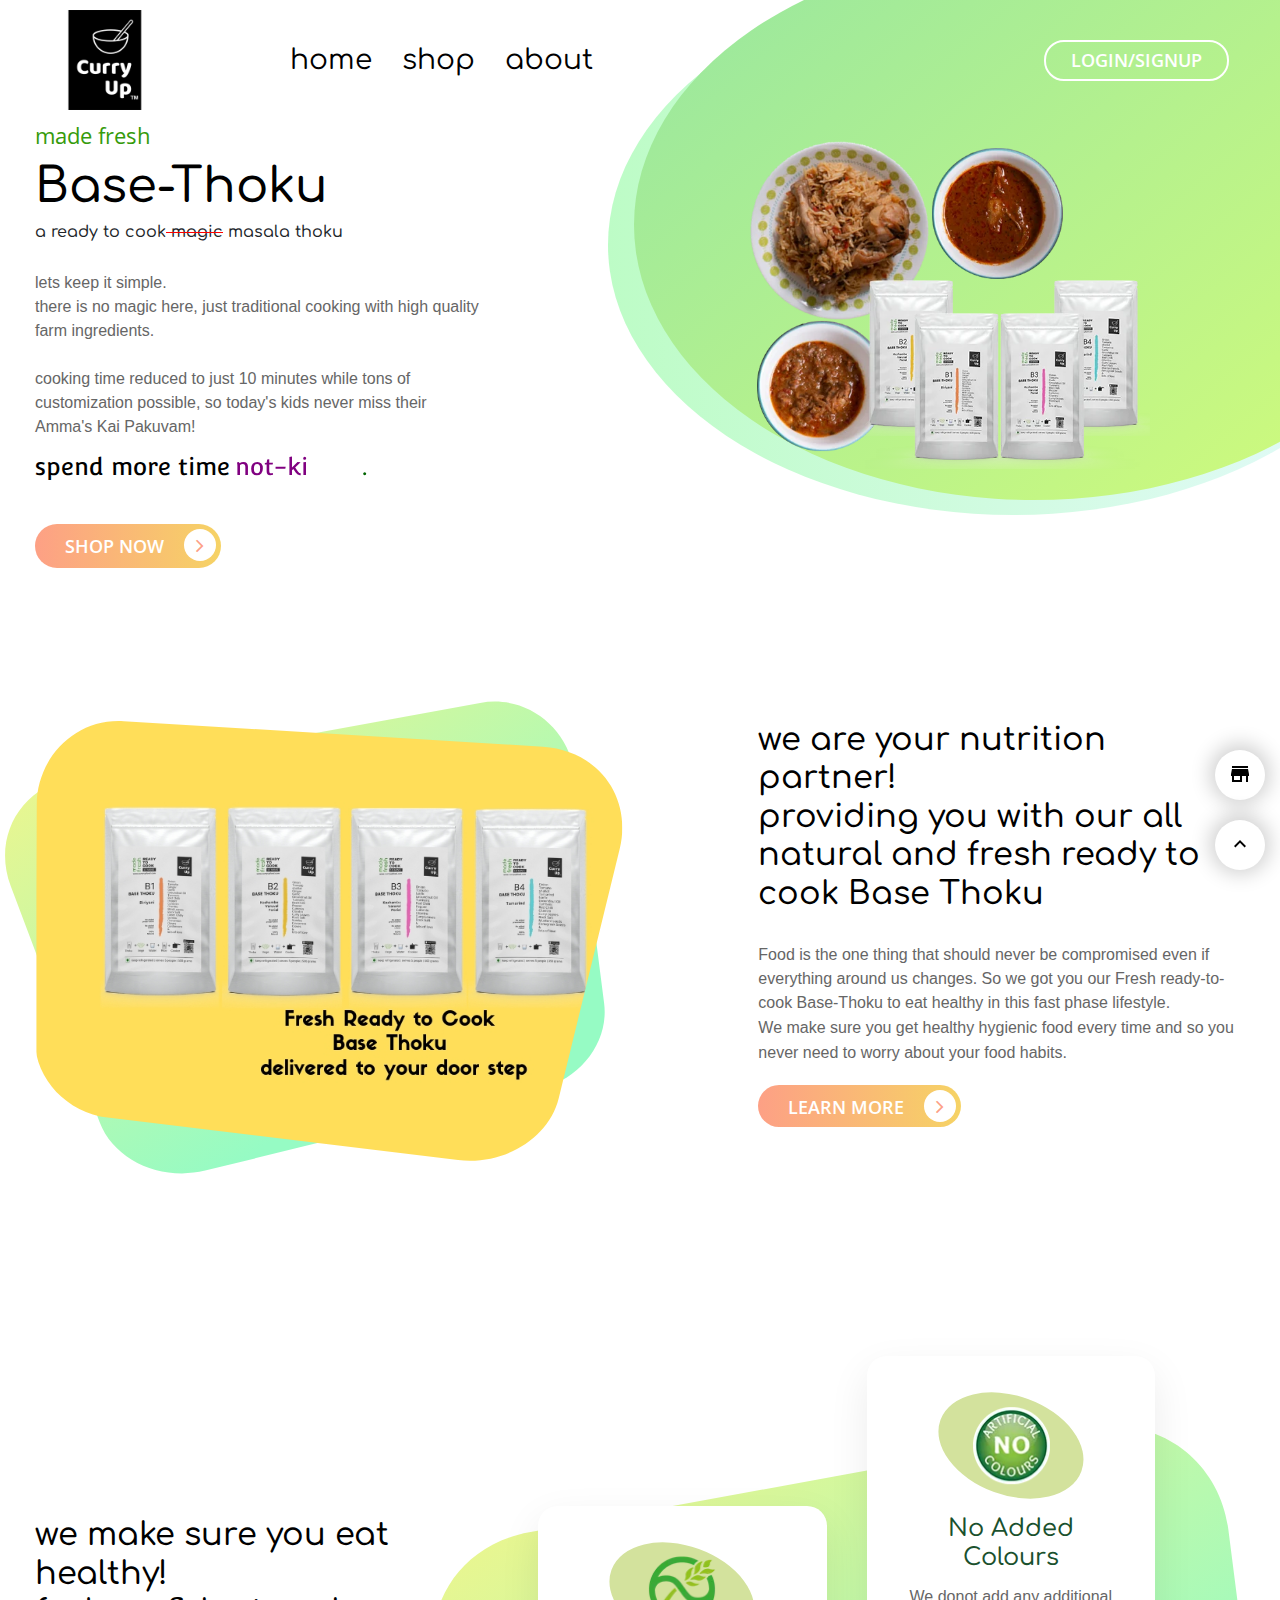
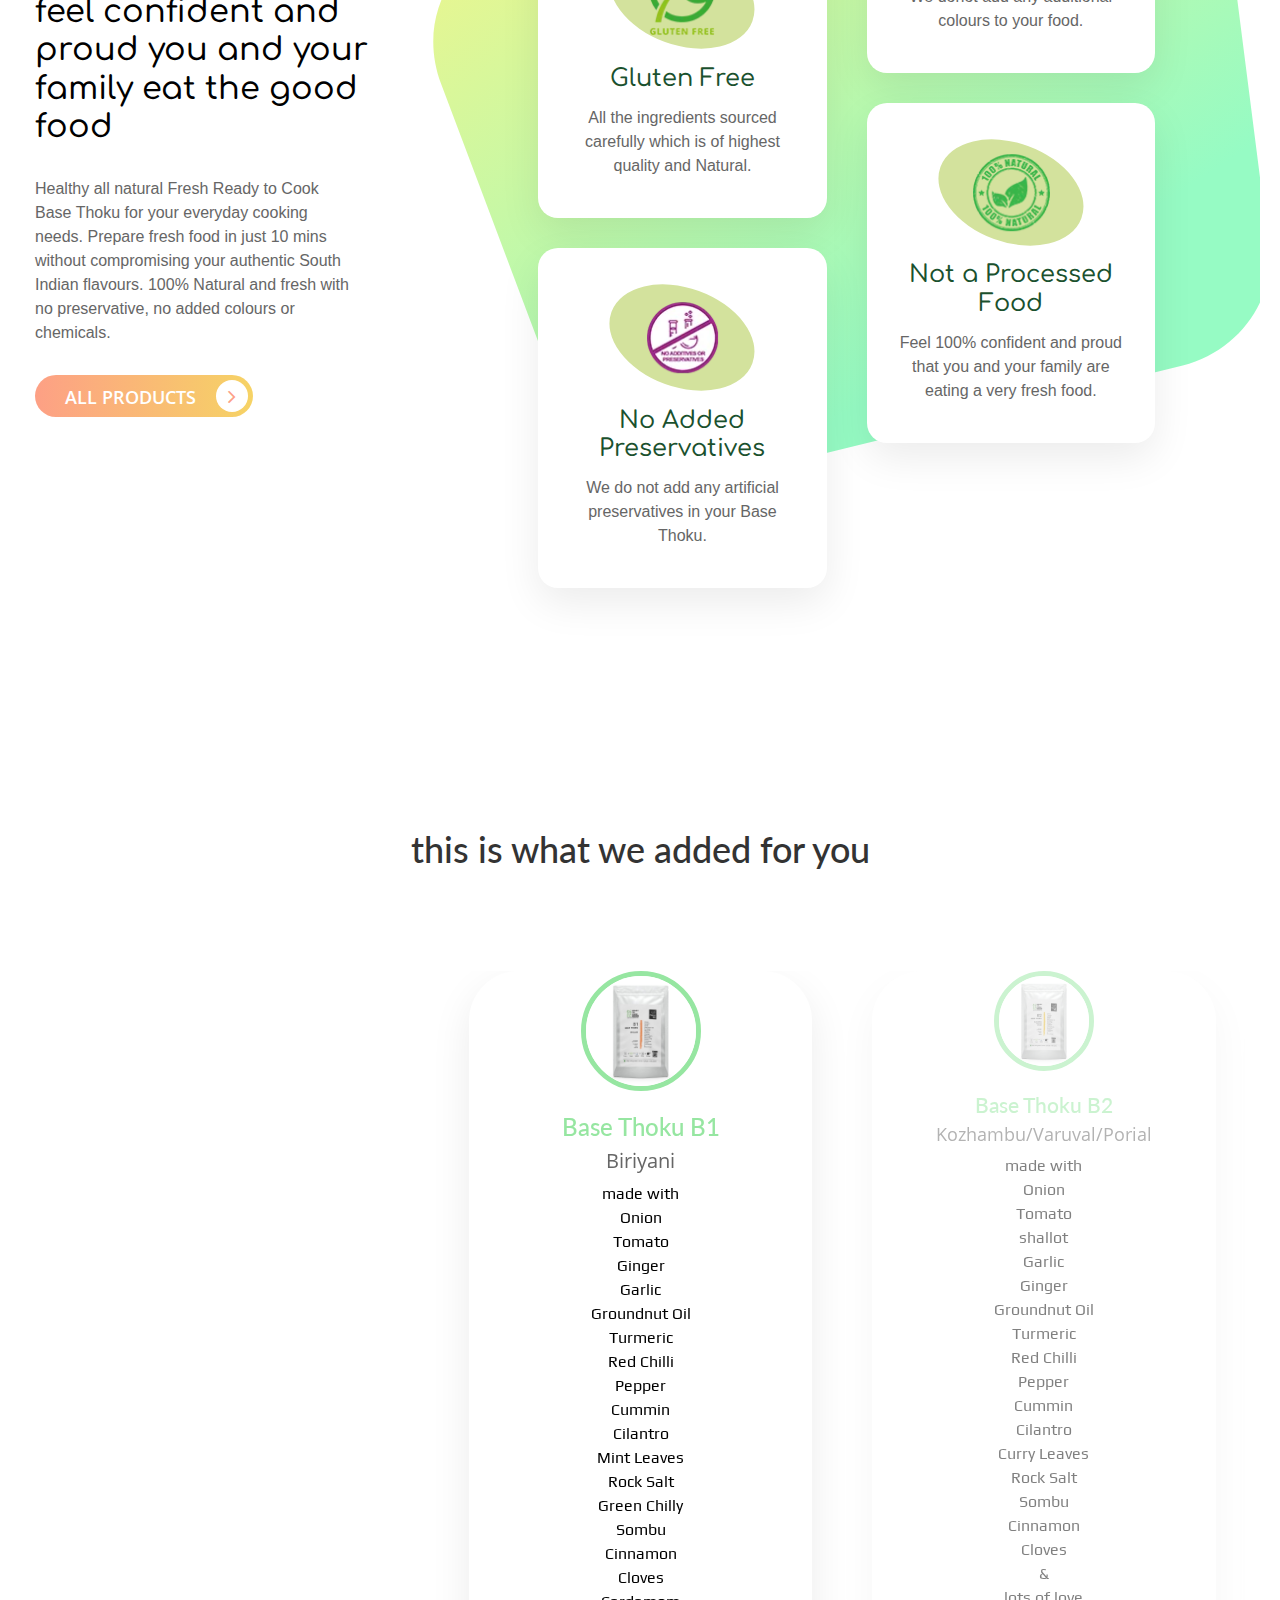
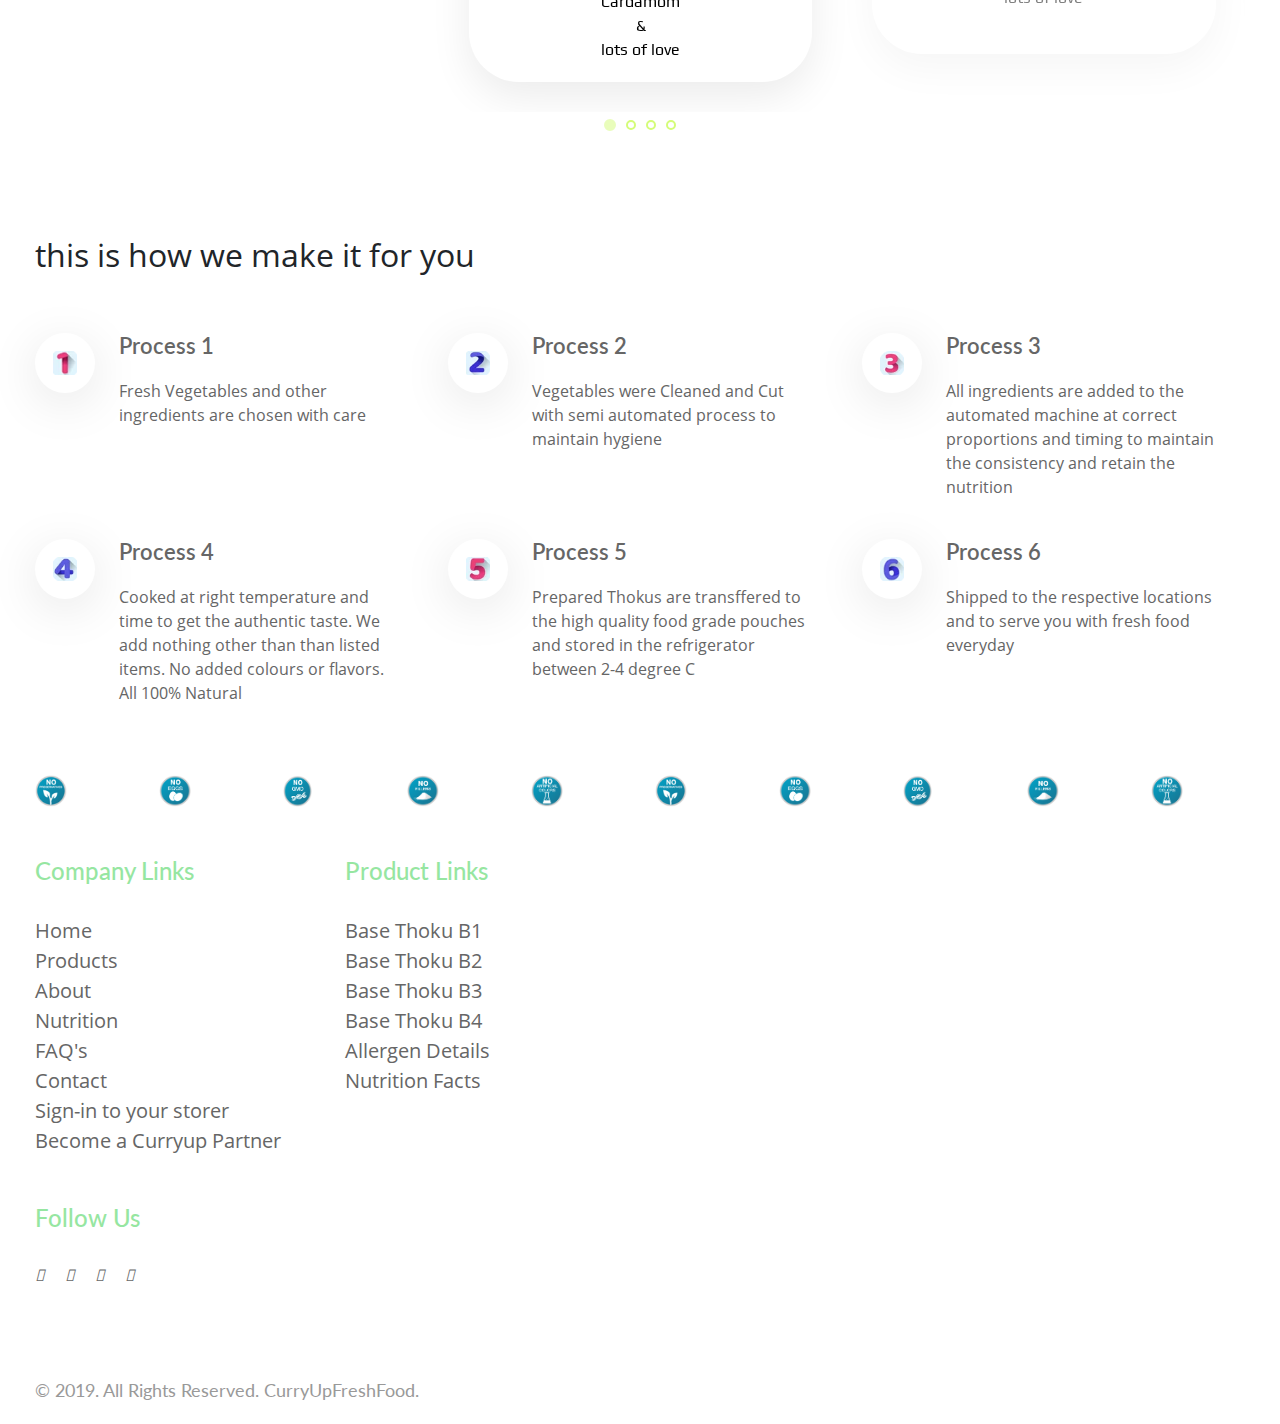
<file: index.html>
<!doctype html>
<!--
	Solution by GetTemplates.co
	URL: https://gettemplates.co
-->
<html lang="en">
<head>
    <!-- Required meta tags -->
    <meta charset="utf-8">
    <meta name="viewport" content="width=device-width, initial-scale=1, shrink-to-fit=no">

    <!-- awesone fonts css-->
    <link href="css/font-awesome.css" rel="stylesheet" type="text/css">
    <link rel="stylesheet" href="https://use.fontawesome.com/releases/v5.7.1/css/all.css" integrity="sha384-fnmOCqbTlWIlj8LyTjo7mOUStjsKC4pOpQbqyi7RrhN7udi9RwhKkMHpvLbHG9Sr" crossorigin="anonymous">
    <!-- owl carousel css-->
    <link rel="stylesheet" href="owl-carousel/assets/owl.carousel.min.css" type="text/css">
    <!-- Bootstrap CSS -->
    <link rel="stylesheet" href="css/bootstrap.min.css">
    <!-- custom CSS -->
    <link rel="stylesheet" href="css/style.css">
    <link href="https://fonts.googleapis.com/css?family=Convergence" rel="stylesheet">
    <!-- <link href="https://fonts.googleapis.com/css?family=Comfortaa" rel="stylesheet"> -->
    <link href="https://fonts.googleapis.com/css?family=Comfortaa:700&amp;subset=latin-ext" rel="stylesheet">
    <link href="https://fonts.googleapis.com/icon?family=Material+Icons"
      rel="stylesheet">
    <style>
@import url('https://fonts.googleapis.com/css?family=Play');
</style>


    <meta name="description" content="Fresh Base for making Biriyani, curry and lot more Food at home" />
    <meta name="keywords" content="Curry Up, fresh, food, biriyani, curryup, Base thoku, food, ready to cook, curry, B1, B2, B3, B4, vegetable" />
    <title>CurryUp - Fresh Ready To Cook Base Thoku. Order your Thoku now</title>
    <!-- <link rel="shortcut icon" type="images" href="/favicon.png"/> -->

    <link rel="shortcut icon" href="/favicon.ico" type="image/x-icon" />
    <link rel="apple-touch-icon" href="/apple-touch-icon.png" />
    <!-- <link rel="apple-touch-icon" sizes="57x57" href="/apple-touch-icon-57x57.png" />
    <link rel="apple-touch-icon" sizes="72x72" href="/apple-touch-icon-72x72.png" />
    <link rel="apple-touch-icon" sizes="76x76" href="/apple-touch-icon-76x76.png" />
    <link rel="apple-touch-icon" sizes="114x114" href="/apple-touch-icon-114x114.png" />
    <link rel="apple-touch-icon" sizes="120x120" href="/apple-touch-icon-120x120.png" />
    <link rel="apple-touch-icon" sizes="144x144" href="/apple-touch-icon-144x144.png" />
    <link rel="apple-touch-icon" sizes="152x152" href="/apple-touch-icon-152x152.png" />
    <link rel="apple-touch-icon" sizes="180x180" href="/apple-touch-icon-180x180.png" /> -->

</head>
<body>


<nav class="navbar navbar-expand-lg navbar-light bg-light bg-transparent" id="gtco-main-nav">
  <div class="container">
    <!-- <a class="navbar-brand">CurryUp</a> -->
    <div class="logo">
  <img src="images/logo.webp" alt="logo" />

</div>

<div class="cart">
<div class="ec-cart-widget"></div>
<div>
<script data-cfasync="false" type="text/javascript" src="https://app.ecwid.com/script.js?13466392&data_platform=code&data_date=2019-02-07" charset="utf-8"></script>
<script type="text/javascript">Ecwid.init();</script>
</div>
</div>

    <!-- <div class="logo1"><img src="images/logo.png" alt="Curryup" /> </div> -->

    <!-- <div class="container"><a class="navbar-brand"></a> -->
    <!--  <a href="index.html"><img src="images/logo.png" alt="logo" /></a>
  class="container"><a class="navbar-brand">CurryUp</a>-->

        <button class="navbar-toggler" data-target="#my-nav" onclick="myFunction(this)" data-toggle="collapse"><span
                class="bar1"></span> <span class="bar2"></span> <span class="bar3"></span></button>
        <div id="my-nav" class="collapse navbar-collapse">
            <ul class="navbar-nav mr-auto">
                <li class="nav-item"><a class="nav-link" href="#">home</a></li>
                <li class="nav-item"><a class="nav-link" href="#my-store-13466392">shop</a></li>
                  <li class="nav-item"><a class="nav-link" href="#about">about</a></li>
                <!-- <li class="nav-item"><a class="nav-link" href="#news">faq</a></li> -->
                  <!-- <li class="nav-item"><a class="nav-link" href="main.html">test</a></li> -->
                <!-- <li class="nav-item"><a class="nav-link" href="#contact">contact</a></li> -->
                  <!-- <li class="nav-item"><a class="nav-link" href="main.html">main</a></li> -->
            </ul>
            <form class="form-inline my-2 my-lg-0">
                <a href="http://curryupfood.com/#!/~/accountSettings" class="btn btn-outline-dark my-2 my-sm-0 mr-3 text-uppercase">login/signup</a>
            </form>
<!-- <img src="images/logo.png" alt="logo" /> -->

        </div>
    </div>
</nav>

<div class="container-fluid gtco-banner-area">
    <div class="container">
        <div class="row">
            <div class="col-md-6">
                <h4><span style="color:#369b0b;font-size:90%;margin-bottom:-20px;">made fresh</span> </h4>

                    <h1 style="font-family:'Comfortaa',Bold;font-size:300%;">Base-Thoku </h1> <h3 style="font-family:'Comfortaa',Bold;font-size:100%;">a ready to cook<span style="text-decoration:red line-through;">
 magic</span> masala thoku</span> </h3>
                <p style="font-family:'Roboto', sans-serif;"> lets keep it simple. <br> there is no magic here, just traditional cooking with high quality farm ingredients. <br> <br>cooking time reduced to just 10 minutes while tons of customization possible, so today's kids never miss their <br>Amma's Kai Pakuvam! </p>
                <!-- <h1 style="font-family:'Comfortaa',Bold;font-size:200%;"> natural,<br/>
                  healthy<br/>
                  & <br/>tasty!<br><br></h1> -->
                  <div class="text" style="margin-top:-50px;">
                    <p style="font-size:150%; font-family: 'Convergence', sans-serif;color:#000000;">spend more time</p>
                    <p>
                          <span class="word green"style="font-size:150%;font-family: 'Convergence', sans-serif;"> at-dinning.</span>
                      <span class="word wisteria"style="font-size:150%;font-family: 'Convergence', sans-serif;">not-kitchen.</span>
                      <!-- <span class="word belize">natural.</span>
                      <span class="word pomegranate">tasty.</span> -->
                    </p>
                  </div>
      <!-- <p>Say CurryUp</p> -->
                <a href="#my-store-13466392">Shop Now <i class="fa fa-angle-right" aria-hidden="true"></i></a></div>
            <div class="col-md-6">
                <div class="card"><img class="card-img-top img-fluid" src="images/banner-img.webp" alt=""></div>
            </div>
        </div>
    </div>
</div>

<div class="container-fluid gtco-feature" id="services">
    <div class="container">
        <div class="row">
            <div class="col-md-7">
                <div class="cover">
                    <div class="card">
                        <svg
                                class="back-bg"
                                width="100%" viewBox="0 0 900 700" style="position:absolute; z-index: -1">
                            <defs>
                                <linearGradient id="PSgrad_01" x1="64.279%" x2="0%" y1="76.604%" y2="0%">
                                    <stop offset="0%" stop-color="rgb(150,251,196)" stop-opacity="1"/>
                                    <stop offset="100%" stop-color="rgb(249,245,134)" stop-opacity="1"/>
                                </linearGradient>
                            </defs>
                            <path fill-rule="evenodd" opacity="1.102" fill="url(#PSgrad_01)"
                                  d="M616.656,2.494 L89.351,98.948 C19.867,111.658 -16.508,176.639 7.408,240.130 L122.755,546.348 C141.761,596.806 203.597,623.407 259.843,609.597 L697.535,502.126 C748.221,489.680 783.967,441.432 777.751,392.742 L739.837,95.775 C732.096,35.145 677.715,-8.675 616.656,2.494 Z"/>
                        </svg>
                        <!-- *************-->

                        <svg width="100%" viewBox="0 0 700 500">
                            <clipPath id="clip-path">
                                <path d="M89.479,0.180 L512.635,25.932 C568.395,29.326 603.115,76.927 590.357,129.078 L528.827,380.603 C518.688,422.048 472.661,448.814 427.190,443.300 L73.350,400.391 C32.374,395.422 -0.267,360.907 -0.002,322.064 L1.609,85.154 C1.938,36.786 40.481,-2.801 89.479,0.180 Z"></path>
                            </clipPath>
                            <!-- xlink:href for modern browsers, src for IE8- -->
                            <image clip-path="url(#clip-path)" xlink:href="images/base.jpeg" width="100%"
                                   height="465" class="svg__image"></image>
                        </svg>
                    </div>
                </div>
            </div>
            <div class="col-md-5">
                <h2 style="font-family:'Comfortaa',Bold;font-size:200%;"> we are your nutrition partner!<br>
                    providing you with our all natural and fresh ready to cook Base Thoku </h2>
                <p style="font-family:'Roboto', sans-serif;"> Food is the one thing that should never be compromised even if everything around us changes. So we got you our Fresh ready-to-cook Base-Thoku to eat healthy in this fast phase lifestyle.
                  <p>
                    <small style="font-family:'Roboto', sans-serif;">We make sure you get healthy hygienic food every time and so you never need to worry about your food habits.
                    </small>
                </p>
                <a href="#">Learn More <i class="fa fa-angle-right" aria-hidden="true"></i></a></div>
        </div>
    </div>
</div>
<div class="container-fluid gtco-features" id="about">
    <div class="container">
        <div class="row">
            <div class="col-lg-4">
                <h2 style="font-family:'Comfortaa',Bold;font-size:200%;"> we make sure you eat healthy!<br>
                     feel confident and proud you and your family eat the good food</h2>
                <p style="font-family:'Roboto', sans-serif;"> Healthy all natural Fresh Ready to Cook Base Thoku for your everyday cooking needs. Prepare fresh food in just 10 mins without compromising your authentic South Indian flavours. 100% Natural and fresh with no preservative, no added colours or chemicals. </p>
                <a href="#">All Products <i class="fa fa-angle-right" aria-hidden="true"></i></a></div>
            <div class="col-lg-8">
                <svg id="bg-services"
                     width="100%"
                     viewBox="0 0 1000 800">
                    <defs>
                        <linearGradient id="PSgrad_02" x1="64.279%" x2="0%" y1="76.604%" y2="0%">
                          <stop offset="0%" stop-color="rgb(150,251,196)" stop-opacity="1"/>
                          <stop offset="100%" stop-color="rgb(249,245,134)" stop-opacity="1"/>
                        </linearGradient>
                    </defs>
                    <path fill-rule="evenodd" opacity="1.102" fill="url(#PSgrad_02)"
                          d="M801.878,3.146 L116.381,128.537 C26.052,145.060 -21.235,229.535 9.856,312.073 L159.806,710.157 C184.515,775.753 264.901,810.334 338.020,792.380 L907.021,652.668 C972.912,636.489 1019.383,573.766 1011.301,510.470 L962.013,124.412 C951.950,45.594 881.254,-11.373 801.878,3.146 Z"/>
                </svg>
                <div class="row">
                    <div class="col">
                        <div class="card text-center">
                            <div class="oval"><img class="card-img-top" src="images/01.webp" alt=""></div>
                            <div class="card-body">
                                <h3 class="card-title" style="font-family:'Comfortaa',Bold;font-size:150%;">Gluten Free</h3>
                                <p class="card-text" style="font-family:'Roboto', sans-serif;">All the ingredients sourced carefully which is of highest quality and Natural.</p>
                            </div>
                        </div>
                        <div class="card text-center">
                            <div class="oval"><img class="card-img-top" src="images/02.webp" alt=""></div>
                            <div class="card-body">
                                <h3 class="card-title" style="font-family:'Comfortaa',Bold;font-size:150%;">No Added Preservatives</h3>
                                <p class="card-text" style="font-family:'Roboto', sans-serif;">We do not add any artificial preservatives in your Base Thoku.</p>
                            </div>
                        </div>
                    </div>
                    <div class="col">
                        <div class="card text-center">
                            <div class="oval"><img class="card-img-top" src="images/03.webp" alt=""></div>
                            <div class="card-body">
                                <h3 class="card-title"style="font-family:'Comfortaa',Bold;font-size:150%;">No Added Colours</h3>
                                <p class="card-text" style="font-family:'Roboto', sans-serif;">We donot add any additional colours to your food.</p>
                            </div>
                        </div>
                        <div class="card text-center">
                            <div class="oval"><img class="card-img-top" src="images/04.webp" alt=""></div>
                            <div class="card-body">
                                <h3 class="card-title" style="font-family:'Comfortaa',Bold;font-size:150%;">Not a Processed Food</h3>
                                <p class="card-text" style="font-family:'Roboto', sans-serif;">Feel 100% confident and proud that you and your family are eating a very fresh food. </p>
                            </div>
                        </div>
                    </div>
                </div>
            </div>
        </div>
    </div>
</div>



<!-- <div class="container-fluid gtco-numbers-block">
    <div class="container">
        <svg width="100%" viewBox="0 0 1600 400">
            <defs>
                <linearGradient id="PSgrad_03" x1="80.279%" x2="0%"  y2="0%">
                    <stop offset="0%" stop-color="rgb(1,230,248)" stop-opacity="1" />
                    <stop offset="100%" stop-color="rgb(29,62,222)" stop-opacity="1" />

                </linearGradient>

            </defs>


            <path fill-rule="evenodd"  fill="url(#PSgrad_03)"
                  d="M98.891,386.002 L1527.942,380.805 C1581.806,380.610 1599.093,335.367 1570.005,284.353 L1480.254,126.948 C1458.704,89.153 1408.314,59.820 1366.025,57.550 L298.504,0.261 C238.784,-2.944 166.619,25.419 138.312,70.265 L16.944,262.546 C-24.214,327.750 12.103,386.317 98.891,386.002 Z"></path>

            <clipPath id="ctm" fill="none">
                <path
                        d="M98.891,386.002 L1527.942,380.805 C1581.806,380.610 1599.093,335.367 1570.005,284.353 L1480.254,126.948 C1458.704,89.153 1408.314,59.820 1366.025,57.550 L298.504,0.261 C238.784,-2.944 166.619,25.419 138.312,70.265 L16.944,262.546 C-24.214,327.750 12.103,386.317 98.891,386.002 Z"></path>
            </clipPath> -->

            <!-- xlink:href for modern browsers, src for IE8- -->
            <!-- <image  clip-path="url(#ctm)" xlink:href="images/word-map.png" height="800px" width="100%" class="svg__image">

            </image>

        </svg>
        <div class="row">
            <div class="col-3">
                <div class="card">
                    <div class="card-body">
                        <h5 class="card-title">125</h5>
                        <p class="card-text">Active Projects</p>
                    </div>
                </div>
            </div>
            <div class="col-3">
                <div class="card">
                    <div class="card-body">
                        <h5 class="card-title">200</h5>
                        <p class="card-text">Business Growth</p>
                    </div>
                </div>
            </div>
            <div class="col-3">
                <div class="card">
                    <div class="card-body">
                        <h5 class="card-title">530</h5>
                        <p class="card-text">Completed Projects</p>
                    </div>
                </div>
            </div>
            <div class="col-3">
                <div class="card">
                    <div class="card-body">
                        <h5 class="card-title">941</h5>
                        <p class="card-text">Happy Clients</p>
                    </div>
                </div>
            </div>
        </div>
    </div>
</div> -->

<!-- ECWID Store- -->
<div id="my-store-13466392"></div>
<div>
<script data-cfasync="false" type="text/javascript" src="https://app.ecwid.com/script.js?13466392&data_platform=code&data_date=2019-02-08" charset="utf-8"></script><script type="text/javascript"> xProductBrowser("categoriesPerRow=3","views=grid(20,3) list(60) table(60)","categoryView=grid","searchView=list","id=my-store-13466392");</script>
</div>

<div class="container-fluid gtco-testimonials"  id="about">
    <div class="container">
        <h2>this is what we added for you</h2>
        <div class="owl-carousel owl-carousel1 owl-theme">
            <div>
                <div class="card text-center"><img class="card-img-top" src="images/customer1.jpg" alt="">
                    <div class="card-body">
                        <h5>Base Thoku B1 <br/>
                            <span> Biriyani </span></h5>
                        <p class="card-text" style="font-family:'Play', sans-serif; color:#000000;text-align: center; font-size:100%;">made with<br>
                          Onion<br/>
                          Tomato<br/>
                          Ginger<br/>
                          Garlic<br/>
                          Groundnut Oil<br/>
                          Turmeric<br/>
                          Red Chilli<br/>
                          Pepper<br/>
                          Cummin<br/>
                          Cilantro<br/>
                          Mint Leaves<br/>
                          Rock Salt<br/>
                          Green Chilly<br/>
                          Sombu<br/>
                          Cinnamon<br/>
                          Cloves<br/>
                          Cardamom<br/>
                          &<br/>
                          lots of love
 </p>
                    </div>
                </div>
            </div>
            <div>
                <div class="card text-center"><img class="card-img-top" src="images/customer2.jpg" alt="">
                    <div class="card-body">
                        <h5>Base Thoku B2<br/>
                            <span> Kozhambu/Varuval/Porial </span></h5>
                        <p class="card-text" style="font-family:'Play', sans-serif; color:#000000;text-align: center; font-size:100%;">made with<br>Onion<br/>
                          Tomato<br/>
                          shallot<br/>
                          Garlic<br/>
                          Ginger<br/>
                          Groundnut Oil<br/>
                          Turmeric<br/>
                          Red Chilli<br/>
                          Pepper<br/>
                          Cummin<br/>
                          Cilantro<br/>
                          Curry Leaves<br/>
                          Rock Salt<br/>
                          Sombu<br/>
                          Cinnamon<br/>
                          Cloves<br/>
                          &<br/>
                          lots of love<br><br>
                           </p>
                    </div>
                </div>
            </div>
            <div>
                <div class="card text-center"><img class="card-img-top" src="images/customer3.jpg" alt="">
                    <div class="card-body">
                      <h5>Base Thoku B3<br/>
                          <span> Kozhambu/Varuval/Porial </span></h5>
                            <p class="card-text" style="font-family:'Play', sans-serif; color:#000000;text-align: center; font-size:100%;">made with<br>Onion<br/>
Tomato<br/>
Garlic<br/>
Groundnut Oil<br/>
Turmeric<br/>
Red Chilli<br/>
Pepper<br/>
Cummin<br/>
Cilantro<br/>
Curry Leaves<br/>
Rock Salt<br/>
&<br/>
lots of love<br><br><br><br><br><br><br>

                               </p>
                    </div>
                </div>
            </div>
            <div>
                <div class="card text-center"><img class="card-img-top" src="images/customer3.jpg" alt="">
                    <div class="card-body">
                      <h5>Base Thoku B4<br/>
                          <span> Tamarind </span></h5>
                            <p class="card-text" style="font-family:'Play', sans-serif; color:#000000;text-align: center; font-size:100%;">made with<br>Onion<br/>
Tomato<br/>
shallot<br/>
Tamarind<br/>
Garlic<br/>
Groundnut Oil<br/>
Turmeric<br/>
Red Chilli<br/>
Cilantro<br/>
Curry Leaves<br/>
Rock Salt<br/>
Mustard seeds<br/>
Fenugreek Seeds<br/>
&<br/>
lots of love<br><br><br><br><br>

                               </p>
                    </div>
                </div>
            </div>

        </div>
    </div>
</div>

<div class="container-fluid gtco-features-list">
    <div class="container">
      <h2 class="mb-0">this is how we make it for you<br/><br/></h2>
        <div class="row">
            <div class="media col-md-6 col-lg-4">
                <div class="oval mr-4"><img class="align-self-start" src="images/Num1.webp" alt=""></div>
                <div class="media-body">

                    <h5 class="mb-0">Process 1</h5>
                    Fresh Vegetables and other ingredients are chosen with care
                </div>
            </div>
            <div class="media col-md-6 col-lg-4">
                <div class="oval mr-4"><img class="align-self-start" src="images/Num2.webp" alt=""></div>
                <div class="media-body">
                    <h5 class="mb-0">Process 2</h5>
                    Vegetables were Cleaned and Cut with semi automated process to maintain hygiene
                </div>
            </div>
            <div class="media col-md-6 col-lg-4">
                <div class="oval mr-4"><img class="align-self-start" src="images/Num3.webp" alt=""></div>
                <div class="media-body">
                    <h5 class="mb-0">Process 3</h5>
                    All ingredients are added to the automated machine at correct proportions and timing to maintain the consistency and retain the nutrition
                </div>
            </div>
            <div class="media col-md-6 col-lg-4">
                <div class="oval mr-4"><img class="align-self-start" src="images/Num4.webp" alt=""></div>
                <div class="media-body">
                    <h5 class="mb-0">Process 4</h5>
                    Cooked at right temperature and time to get the authentic taste. We add nothing other than than listed items. No added colours or flavors. All 100% Natural
                </div>
            </div>
            <div class="media col-md-6 col-lg-4">
                <div class="oval mr-4"><img class="align-self-start" src="images/Num5.webp" alt=""></div>
                <div class="media-body">
                    <h5 class="mb-0">Process 5</h5>
                    Prepared Thokus are transffered to the high quality food grade pouches and stored in the refrigerator between 2-4 degree C
                </div>
            </div>
            <div class="media col-md-6 col-lg-4">
                <div class="oval mr-4"><img class="align-self-start" src="images/Num6.webp" alt=""></div>
                <div class="media-body">
                    <h5 class="mb-0">Process 6</h5>
                    Shipped to the respective locations and to serve you with fresh food everyday
                </div>
            </div>
        </div>
    </div>
</div>

<div class="container-fluid gtco-logo-area">
    <div class="container">
        <div class="row">
            <div class="col"><img src="images/logo1.png" class="img-fluid" alt=""></div>
            <div class="col"><img src="images/logo2.png" class="img-fluid" alt=""></div>
            <div class="col"><img src="images/logo3.png" class="img-fluid" alt=""></div>
            <div class="col"><img src="images/logo4.png" class="img-fluid" alt=""></div>
            <div class="col"><img src="images/logo5.png" class="img-fluid" alt=""></div>
            <div class="col"><img src="images/logo1.png" class="img-fluid" alt=""></div>
            <div class="col"><img src="images/logo2.png" class="img-fluid" alt=""></div>
            <div class="col"><img src="images/logo3.png" class="img-fluid" alt=""></div>
            <div class="col"><img src="images/logo4.png" class="img-fluid" alt=""></div>
            <div class="col"><img src="images/logo5.png" class="img-fluid" alt=""></div>
        </div>
    </div>
</div>
<!-- <div class="container-fluid gtco-news" id="news">
    <div class="container">
        <h2>Know what you can Cook</h2>
        <div class="owl-carousel owl-carousel2 owl-theme">
            <div>
                <div class="card text-center"><img class="card-img-top" src="images/1.jpg" alt="">
                    <div class="card-body text-left pr-0 pl-0">
                        <h5>Channa DriedUp </h5>
                        <p class="card-text">Base Thoku B2 + Channa + Water </p>
                        <a href="#">READ MORE <i class="fa fa-angle-right" aria-hidden="true"></i></a></div>
                </div>
            </div>
            <div>
                <div class="card text-center"><img class="card-img-top" src="images/2.jpg" alt="">
                    <div class="card-body text-left pr-0 pl-0">
                        <h5> Chicken Biriyani </h5>
                        <p class="card-text">Base Thoku B1 + Chicken + Rice + Water</p>
                        <a href="#">READ MORE <i class="fa fa-angle-right" aria-hidden="true"></i></a></div>
                </div>
            </div>
            <div>
                <div class="card text-center"><img class="card-img-top" src="images/3.jpg" alt="">
                    <div class="card-body text-left pr-0 pl-0">
                        <h5>Madras Chicken </h5>
                        <p class="card-text">Base Thoku B3 + Chicken + Water </p>
                        <a href="#">READ MORE <i class="fa fa-angle-right" aria-hidden="true"></i></a></div>
                </div>
            </div>
            <div>
                <div class="card text-center"><img class="card-img-top" src="images/4.jpg" alt="">
                    <div class="card-body text-left pr-0 pl-0">
                        <h5>Fish Kozhambu </h5>
                        <p class="card-text">Base Thoku 4 + Fish + Water</p>
                        <a href="#">READ MORE <i class="fa fa-angle-right" aria-hidden="true"></i></a></div>
                </div>
            </div>
            <div>
                <div class="card text-center"><img class="card-img-top" src="images/2.jpg" alt="">
                    <div class="card-body text-left pr-0 pl-0">
                        <h5> Mutton Biriyani </h5>
                        <p class="card-text">Base Thoku B1 + Mutton + Rice + Water </p>
                        <a href="#">READ MORE <i class="fa fa-angle-right" aria-hidden="true"></i></a></div>
                </div>
            </div>
            <div>
                <div class="card text-center"><img class="card-img-top" src="images/3.jpg" alt="">
                    <div class="card-body text-left pr-0 pl-0">
                        <h5>Kaadai Fry </h5>
                        <p class="card-text">Base Thoku B2 + Kaadai + Water </p>
                        <a href="#">READ MORE <i class="fa fa-angle-right" aria-hidden="true"></i></a></div>
                </div>
            </div>
        </div>
    </div>
</div> -->
<footer class="container-fluid" id="gtco-footer">
    <div class="container">
        <div class="row">
            <div class="col-lg-6">
                <div class="row">
                    <div class="col-6">
                        <h4>Company Links</h4>
                        <ul class="nav flex-column company-nav">
                            <li class="nav-item"><a class="

                              -link" href="#">Home</a></li>
                            <li class="nav-item"><a class="nav-link" href="#my-store-13466392">Products</a></li>
                            <li class="nav-item"><a class="nav-link" href="#about">About</a></li>
                            <li class="nav-item"><a class="nav-link" href="#">Nutrition</a></li>
                            <li class="nav-item"><a class="nav-link" href="#">FAQ's</a></li>
                            <li class="nav-item"><a class="nav-link" href="#contact">Contact</a></li>
                            <li class="nav-item"><a class="nav-link" href="#">Sign-in to your storer</a></li>
                            <li class="nav-item"><a class="nav-link" href="#">Become a Curryup Partner</a></li>
                        </ul>
                        <h4 class="mt-5">Follow Us</h4>
                        <ul class="nav follow-us-nav">
                            <li class="nav-item"><a class="nav-link pl-0" href="https://www.facebook.com/curryupfood"><i class="fab fa-facebook-f"></i></a></li>
                            <li class="nav-item"><a class="nav-link" href="https://twitter.com/CurryUp5"><i class="fab fa-twitter"></i></a></li>
                            <li class="nav-item"><a class="nav-link" href="https://www.youtube.com/channel/UCTSihvqUy15fCOGvOigT19g?view_as=subscriber"><i class="fab fa-youtube"></i></a></li>
                            <li class="nav-item"><a class="nav-link" href="https://www.instagram.com/curryupfreshfood/"><i class="fab fa-instagram"></i></a></li>
                        </ul>
                    </div>
                    <div class="col-6">
                        <h4>Product Links</h4>
                        <ul class="nav flex-column services-nav">
                            <li class="nav-item"><a class="nav-link" href="#">Base Thoku B1</a></li>
                            <li class="nav-item"><a class="nav-link" href="#">Base Thoku B2</a></li>
                            <li class="nav-item"><a class="nav-link" href="#">Base Thoku B3</a></li>
                            <li class="nav-item"><a class="nav-link" href="#">Base Thoku B4</a></li>
                            <li class="nav-item"><a class="nav-link" href="#">Allergen Details</a></li>
                            <li class="nav-item"><a class="nav-link" href="#">Nutrition Facts</a></li>

                        </ul>
                    </div>
                    <div class="col-12">
                        <p>&copy; 2019. All Rights Reserved. CurryUpFreshFood.
                    </div>
                </div>
            </div>
        </div>
    </div>
</footer>

<!-- Optional JavaScript -->
<!-- jQuery first, then Popper.js, then Bootstrap JS -->
<script src="js/jquery-3.3.1.slim.min.js"></script>
<script src="js/popper.min.js"></script>
<script src="js/bootstrap.min.js"></script>
<!-- owl carousel js-->
<script src="owl-carousel/owl.carousel.min.js"></script>
<script src="js/main.js"></script>

<div class="feedback" style="display: block;">
<a href="#my-store-13466392">
  <i class="material-icons" style="color:#000000;">
store
</i>
</a></div>

<!-- scroll up arrow -->
<!-- <div class="gototop js-top">
  <a href="#" class="js-gotop"><i class="icon-arrow-up2"></i></a>
</div> -->
<div class="scroll-arrow" style="display: block;">
<a href="#">
  <i class="material-icons"style="color:#000000;">
keyboard_arrow_up
</i>
</a></div>

<!-- WhatsHelp.io widget -->
<script type="text/javascript">
(function () {
var options = {
facebook: "1029463273886151", // Facebook page ID
whatsapp: "+919789996168", // WhatsApp number
email: "customercare@curryupfood.com", // Email
call: "+919789996168", // Call phone number
call_to_action: "Vannakkam!", // Call to action
button_color: "#000000", // Color of button
position: "left", // Position may be 'right' or 'left'
order: "email,call,facebook,whatsapp", // Order of buttons
};
var proto = document.location.protocol, host = "whatshelp.io", url = proto + "//static." + host;
var s = document.createElement('script'); s.type = 'text/javascript'; s.async = true; s.src = url + '/widget-send-button/js/init.js';
s.onload = function () { WhWidgetSendButton.init(host, proto, options); };
var x = document.getElementsByTagName('script')[0]; x.parentNode.insertBefore(s, x);
})();
</script>
<!-- /WhatsHelp.io widget -->

</body>
</html>
</file>
<file: css/style.css>
/*
 * Solution by GetTemplates.co
 * URL: https://GetTemplates.co
 */
@font-face {
  font-family: "Lato-Regular";
  src: url(../fonts/Lato-Regular.ttf);
}
@font-face {
  font-family: "Lato-Black";
  src: url(../fonts/Lato-Black.ttf);
}
@font-face {
  font-family: "Lato-Bold";
  src: url(../fonts/Lato-Bold.ttf);
}
@font-face {
  font-family: "Lato-Light";
  src: url(../fonts/Lato-Light.ttf);
}
@font-face {
  font-family: "Lato-Medium";
  src: url(../fonts/Lato-Medium.ttf);
}
@font-face {
  font-family: "Lato-Semibold";
  src: url(../fonts/Lato-Semibold.ttf);
}
@font-face {
  font-family: "OpenSans-Bold";
  src: url(../fonts/OpenSans-Bold.ttf);
}
@font-face {
  font-family: "OpenSans-Regular";
  src: url(../fonts/OpenSans-Regular.ttf);
}
@font-face {
  font-family: "OpenSans-Semibold";
  src: url(../fonts/OpenSans-Semibold.ttf);
}
p {
  font-family: "OpenSans-Regular";
  color: #666666;
  font-size: 16px;
}

body {
  overflow: hidden;
  overflow-y: auto;
  font-family: "OpenSans-Regular";
}

@media (min-width: 1200px) {
  .container {
    max-width: 1240px;
  }
}
#gtco-main-nav {
  padding: 10px 0;
  /* margin:  10px 105px; */

}
.navbar-toggler{
    margin:  0px 25px;

}
#gtco-main-nav .navbar-brand {
  font-size: 36px;
  font-family: "OpenSans-Bold";
  background: -webkit-linear-gradient(left, #000000, #000000);
  background: -ms-linear-gradient(left, #000000, #000000);
  background: -moz-linear-gradient(left, #000000, #000000);
  background: -o-linear-gradient(left, #000000, #000000);
  -webkit-background-clip: text;
  -ms-background-clip: text;
  -o-background-clip: text;
  -webkit-text-fill-color: transparent;
  -ms-text-fill-color: transparent;
  -o-text-fill-color: transparent;
}
#gtco-main-nav .bar1, #gtco-main-nav .bar2, #gtco-main-nav .bar3 {
  width: 25px;
  height: 2px;
  background-color: #000000;
  margin: 5px 0;
  transition: 0.4s;
  display: block;
  position: relative;
}
#gtco-main-nav .change .bar1 {
  -webkit-transform: rotate(-42deg) translate(-2px, 6px);
  transform: rotate(-42deg) translate(-2px, 6px);
}
#gtco-main-nav .change .bar2 {
  opacity: 0;
}
#gtco-main-nav .change .bar3 {
  -webkit-transform: rotate(46deg) translate(-4px, -8px);
  transform: rotate(46deg) translate(-4px, -8px);
}
#gtco-main-nav .navbar-nav li a {
font-family: 'Comfortaa',Bold;
  font-size: 28px;
  color: #000000;
  padding: 5px 15px !important;
    margin-right: 0px 155px;
  /* text-transform: uppercase; */
}
#gtco-main-nav form a {
  font-family: "OpenSans-Semibold";
  font-size: 18px;
  color: #fff;
  padding: 5px 25px;
  border-radius: 20px;
  border-width: 2px;

}
#gtco-main-nav form a.btn-info {
  background: #000000;
  border-color: #000000;
}
#gtco-main-nav form a.btn-outline-dark {
  border-color: #fff;
  background-color: transparent;
}
@media (max-width: 991px) {
  #gtco-main-nav form a.btn-outline-dark {
    border-color: #000000;
    color: #000000;
  }
}


/*
 Header Front
 */


#gtco-main-nav::after {
  position: absolute;
  content: "";
  height: 600px;
  width: 900px;
  background-image: -webkit-linear-gradient(-220deg, #96e6a1, #d4fc79);
  background-image: -moz-linear-gradient(-220deg, #96e6a1, #d4fc79);
  background-image: -ms-linear-gradient(-220deg, #96e6a1, #d4fc79);
  background-image: -o-linear-gradient(-220deg, #96e6a1, #d4fc79);
  background-image: linear-gradient(-220deg, #96e6a1, #d4fc79);
  left: 49.5%;
  top: -50px;
  z-index: -1;
  border-radius: 50% 0 50% 50%;
}
@media (max-width: 1400px) {
  #gtco-main-nav::after {
    height: 550px;
    width: 800px;
  }
}
@media (max-width: 1199px) {
  #gtco-main-nav::after {
    width: 700px;
  }
}
@media (max-width: 991px) {
  #gtco-main-nav::after {
    width: 55%;
    left: auto;
    right: 0;
  }
}
@media (max-width: 600px) {
  #gtco-main-nav::after {
    width: 100%;
    height: 400px;
  }
}
/*
 Header Back
 */
/* .navbar-toggler{
  margin: 10px 70px;
} */
#gtco-main-nav::before {
  position: absolute;
  content: "";
  height: 590px;
  width: 930px;
  background-image: -webkit-linear-gradient(to right, #bdfcc6, #e6fafe);
  background-image: -moz-linear-gradient(to right, #bdfcc6, #e6fafe);
  background-image: -ms-linear-gradient(to right, #bdfcc6, #e6fafe);
  background-image: -o-linear-gradient(to right, #bdfcc6, #e6fafe);
  background-image: linear-gradient(to right, #bdfcc6, #e6fafe);
  left: 47.5%;
  top: -25px;
  z-index: -1;
  border-radius: 50% 0 50% 50%;
}
@media (max-width: 1400px) {
  #gtco-main-nav::before {
    height: 540px;
    width: 810px;
  }
}
@media (max-width: 1199px) {
  #gtco-main-nav::before {
    width: 710px;
  }
}
@media (max-width: 991px) {
  #gtco-main-nav::before {
    width: 55%;
    left: auto;
    right: 0;
  }
}
@media (max-width: 600px) {
  #gtco-main-nav::before {
    width: 100%;
    height: 390px;
  }
}

.gtco-banner-area a, .gtco-feature a, .gtco-features a, .gtco-news .owl-carousel .card a, #gtco-footer .submit-button {
  background-image: -moz-linear-gradient(0deg, #fda085 0%, #f6d365 100%);
  background-image: -webkit-linear-gradient(0deg, #fda085 0%, #f6d365 100%);
  background-image: -ms-linear-gradient(0deg, #fda085 0%, #f6d365 100%);
  font-size: 18px;
  font-family: "OpenSans-Semibold";
  color: #fff;
  border-radius: 50px;
  padding: 5px 30px;
  display: inline-block;
  text-transform: uppercase;
  padding-right: 5px;
  text-decoration: none !important;
}
.gtco-banner-area a .fa, .gtco-feature a .fa, .gtco-features a .fa, .gtco-news .owl-carousel .card a .fa, #gtco-footer .submit-button .fa {
  background: #fff;
  border-radius: 50%;
  height: 32px;
  width: 32px;
  color: #fda085;
  font-size: 22px;
  text-align: center;
  padding-top: 5px;
  margin-left: 15px;
}

.gtco-feature h2, .gtco-features h2 {
  font-family: "Lato-Regular";
  color: #000000;
  font-size: 36px;
  margin-bottom: 30px;
}

.card {
  border: none;
  background: transparent;

}


.text {
   /* position: relative; */
  /* width: 450px; */
  /* float:left */
  /* margin-bottom: 20px;  */
  height: 100px;
  top:-60px;
  left:100px;
  font-family: 'Convergence', sans-serif;
  /* margin-top: -20px; */
}

p {
  display: inline-block;
  vertical-align: top;
  margin: 0;
}

.word {
  position: absolute;
  width: 220px;
  opacity: 0;
}

.letter {
  display: inline-block;
  position: relative;
  float: left;
  transform: translateZ(25px);
  transform-origin: 50% 50% 25px;
}

.letter.out {
  transform: rotateX(90deg);
  transition: transform 0.05s cubic-bezier(0.55, 0.055, 0.675, 0.19);
}

.letter.behind {
  transform: rotateX(-90deg);
}

.letter.in {
  transform: rotateX(0deg);
  transition: transform 0.05s cubic-bezier(0.175, 0.885, 0.32, 1.275);
}

.wisteria {
  color: 	#800080;
}

.belize {
  color: #2980b9;
}

.pomegranate {
  color: #c0392b;
}

.green {
  color: 	#006400;
}

.midnight {
  color: #2c3e50;
}

.gtco-banner-area {
  margin-top: 1px;
  min-height: 500px;
}
.gtco-banner-area h1 {
  font-family: 'Comfortaa',Bold;;
  font-size: 48px;
  color: #000000;
  max-width: 500px;
  margin-top: 1px;
}
.gtco-banner-area h1 span {
  font-family: "Lato-Medium";

}
@media (max-width: 1199px) {
  .gtco-banner-area h1 {
    margin-top: 15px;

  }
}

.gtco-banner-area span{
margin-bottom:100px;
}

.gtco-banner-area p {
  max-width: 450px;
  margin: 20px 0;
  margin-bottom: 40px;
}
.gtco-banner-area a {
  display: inline;
  padding: 10px 30px;
  padding-right: 5px;
}
.gtco-banner-area .col-md-6 .card .card-img-top {
  max-width: 430px;
  margin: 0 auto;
  margin-top: 70px;
  margin-right: 0;

}
@media (max-width: 1400px) {
  .gtco-banner-area .col-md-6 .card .card-img-top {
    max-width: 400px;
    margin-top: 20px;
    margin-right: auto;
  }
}
@media (max-width: 1199px) {
  .gtco-banner-area .col-md-6 .card .card-img-top {
    max-width: 350px;
  }
}
@media (max-width: 767px) {
  .gtco-banner-area .col-md-6 .card .card-img-top {
    margin-top: 100px;
  }
}

.gtco-feature {
  margin-top: 100px;
}
.gtco-feature .card .back-bg {
  margin-left: -30px !important;
  margin-top: -20px;
}
.gtco-feature .card svg {
  display: block;
  margin-left: auto;
  margin-right: auto;
}
.gtco-feature .card svg.defs {
  position: absolute;
  width: 0;
  height: 0;
}
.gtco-feature .card .squircle {
  width: 100%;
  height: 450px;
  background: url(../images/learn-img.jpg) center/cover, #aaa;
  clip-path: url(#clip-path);
  background-position-x: -50px;
}
.gtco-feature p small {
  font-size: 16px;
}
.gtco-feature a {
  margin-top: 20px;
  display: inline-block;
}

.gtco-features {
  margin-top: 100px;
}
.gtco-features svg {
  position: absolute;
  margin-left: -100px;
  margin-top: 100px;
}
@media (max-width: 767px) {
  .gtco-features svg {
    margin: 0 auto;
    margin-top: 200px;
  }
}
.gtco-features h2 {
  margin-top: 200px;
}
@media (max-width: 991px) {
  .gtco-features h2 {
    margin-top: 0;
  }
}
.gtco-features .col-lg-4 p {
  max-width: 320px;
  margin-bottom: 30px;
}
.gtco-features .col-lg-8 {
  padding: 10px 100px;
}
@media (max-width: 767px) {
  .gtco-features .col-lg-8 {
    padding: 10px 0;
  }
}
.gtco-features .col-lg-8 .row .col:first-child {
  margin-top: 150px;
}
@media (max-width: 600px) {
  .gtco-features .col-lg-8 .row .col:first-child {
    margin-top: 50px;
  }
}
@media (max-width: 600px) {
  .gtco-features .col-lg-8 .col {
    flex: 0 0 100%;
    max-width: 100%;
  }
}
.gtco-features .col-lg-8 .card {
  background: #fff;
  margin: 30px 5px;
  padding: 20px 10px;
  border-radius: 20px;
  box-shadow: 0 15px 40px 0 rgba(0, 0, 0, 0.08);
}

/*
 Oval Shape of 100% Natural
 */
.gtco-features .col-lg-8 .card .oval {
  /* background: linear-gradient(to right, #f1f6fd, #f0fbfe); */
  background-color:#d3e29d;
  padding: 10px;
  width: 150px;
  border-radius: 50%;
  margin: auto;
  transform: rotate(20deg);
  margin-top: 20px;
}
.gtco-features .col-lg-8 .card .card-img-top {
  max-width: 0.8in;
  margin: 0 auto;
  transform: rotate(-20deg);
}
.gtco-features .col-lg-8 .card h3 {
  font-family: "Lato-Regular";
  font-size: 24px;
  color: #1a512e;
}
.gtco-features .col-lg-8 .card p {
  font-size: 16px;
}

.gtco-numbers-block {
  margin: 100px auto;
  margin-top: 200px;
  color: #fff;
}
@media (max-width: 600px) {
  .gtco-numbers-block {
    margin-top: 100px;
  }
}
@media (max-width: 1299px) {
  .gtco-numbers-block .row {
    max-width: 1000px;
    margin: 0 auto;
  }
}
@media (max-width: 767px) {
  .gtco-numbers-block .row .col-3 {
    padding: 0;
  }
}
.gtco-numbers-block #custom-map::before {
  position: absolute;
  content: "";
  height: 100px;
  width: 100%;
  border: 2px solid red;
}
.gtco-numbers-block svg {
  margin-top: -100px;
  position: absolute;
  left: 0;
  max-width: 1500px;
  right: 0;
  margin-left: auto;
  margin-right: auto;
}
@media (max-width: 1299px) {
  .gtco-numbers-block svg {
    margin-top: -90px;
  }
}
@media (max-width: 1199px) {
  .gtco-numbers-block svg {
    margin-top: -60px;
  }
}
@media (max-width: 991px) {
  .gtco-numbers-block svg {
    margin-top: -40px;
  }
}
@media (max-width: 650px) {
  .gtco-numbers-block svg {
    margin-top: -20px;
  }
}
@media (max-width: 600px) {
  .gtco-numbers-block svg {
    margin-top: -10px;
  }
}
.gtco-numbers-block h5 {
  font-family: "Lato-Bold";
  font-size: 60px;
}
@media (max-width: 1299px) {
  .gtco-numbers-block h5 {
    font-size: 48px;
  }
}
@media (max-width: 767px) {
  .gtco-numbers-block h5 {
    font-size: 24px;
  }
}
@media (max-width: 600px) {
  .gtco-numbers-block h5 {
    margin: 0;
    font-size: 18px;
  }
}
.gtco-numbers-block p {
  font-family: "Lato-Semibold";
  font-size: 24px;
  color: #fff;
}
@media (max-width: 1299px) {
  .gtco-numbers-block p {
    font-size: 18px;
  }
}
@media (max-width: 991px) {
  .gtco-numbers-block p {
    font-size: 16px;
  }
}
@media (max-width: 991px) {
  .gtco-numbers-block p {
    font-size: 16px;
  }
}
@media (max-width: 600px) {
  .gtco-numbers-block p {
    line-height: 1.1;
  }
}
@media (max-width: 500px) {
  .gtco-numbers-block p {
    font-size: 8px;
  }
}

.gtco-testimonials {
  position: relative;
  margin-top: 200px;
}
@media (max-width: 767px) {
  .gtco-testimonials {
    margin-top: 100px;
  }
}
.gtco-testimonials h2 {
  font-family: "Lato-Medium";
  font-size: 36px;
  text-align: center;
  color: #333333;
  margin-bottom: 100px;
}
.gtco-testimonials .owl-stage-outer {
  padding-bottom: 30px;
}
.gtco-testimonials .owl-nav {
  display: none;
}
.gtco-testimonials .owl-dots {
  text-align: center;
}
.gtco-testimonials .owl-dots span {
  position: relative;
  height: 10px;
  width: 10px;
  border-radius: 50%;
  display: block;
  background: #fff;
  border: 2px solid #d4fc79;
  margin: 0 5px;
}
.gtco-testimonials .owl-dots .active {
  box-shadow: none;
}
.gtco-testimonials .owl-dots .active span {
  background: #d4fc79;
  box-shadow: none;
  height: 12px;
  width: 12px;
  margin-bottom: -1px;
}
.gtco-testimonials .card {
  background: #fff;
  box-shadow: 0 15px 40px 0 rgba(0, 0, 0, 0.08);
  margin: 0 30px;
  padding: 0 20px;
  border-radius: 50px;
}
.gtco-testimonials .card .card-img-top {
  max-width: 100px;
  border-radius: 50%;
  margin: 0 auto;
  border: 5px solid #96e6a1;
  width: 100px;
  height: 100px;
}
.gtco-testimonials .card h5 {
  color: #96e6a1;
  font-size: 21px;
  line-height: 1.3;
  font-family: "Lato-Medium";
}
.gtco-testimonials .card h5 span {
  font-size: 18px;
  color: #666666;
  font-family: "OpenSans-Regular";
}
.gtco-testimonials .card p {
  font-size: 18px;
}
.gtco-testimonials .active {
  opacity: 0.5;
  transition: all 0.3s;
}
.gtco-testimonials .center {
  opacity: 1;
}
.gtco-testimonials .center h5 {
  font-size: 24px;
}
.gtco-testimonials .center h5 span {
  font-size: 20px;
}
.gtco-testimonials .center p {
  font-size: 20px;
}
.gtco-testimonials .center .card-img-top {
  max-width: 100%;
  height: 120px;
  width: 120px;
}

.gtco-features-list {
  margin-top: 100px;
}
.gtco-features-list .media {
  margin: 20px 0;
}
.gtco-features-list .oval {
  border-radius: 50%;
  background-color: white;
  box-shadow: 0 10px 50px 0 rgba(0, 0, 0, 0.1);
  padding: 15px;
  height: 60px;
  width: 60px;
}
.gtco-features-list .oval .align-self-start {
  width: 100%;
  padding: 3px;
}
.gtco-features-list .media-body {
  font-family: "OpenSans-Regular";
  font-size: 16px;
  color: #666666;
  padding-right: 20px;
}
.gtco-features-list .media-body h5 {
  font-family: "Lato-Semibold";
  margin-bottom: 20px !important;
  font-size: 22px;
}

.gtco-logo-area {
  margin: 50px auto;
}
.gtco-logo-area .col .img-fluid {
  max-height: 32px;
}
@media (max-width: 600px) {
  .gtco-logo-area .col {
    flex: 0 0 50%;
    max-width: 50%;
    margin: 20px 0;
  }
}

.gtco-news {
  background: #fcfcfc;
  padding: 50px 0;
  margin: 100px auto;
}
.gtco-news h2 {
  font-size: 36px;
  font-weight: "Lato-Medium";
  text-align: center;
  margin-bottom: 50px;
}
.gtco-news .owl-carousel .owl-nav {
  display: block !important;
  position: absolute;
  top: 25%;
  width: 100%;
}
@media (max-width: 600px) {
  .gtco-news .owl-carousel .owl-nav {
    display: none !important;
  }
}
.gtco-news .owl-carousel .owl-nav .owl-prev, .gtco-news .owl-carousel .owl-nav .owl-next {
  font-size: 120px;
  color: #666666;
  position: absolute;
}
.gtco-news .owl-carousel .owl-nav .owl-prev {
  left: -50px;
}
.gtco-news .owl-carousel .owl-nav .owl-next {
  right: -50px;
}
.gtco-news .owl-carousel .card {
  padding: 0 25px;
}
.gtco-news .owl-carousel .card .card-img-top {
  border-radius: 20px;
  box-shadow: 0 10px 20px 0 rgba(0, 0, 0, 0.08);
}
.gtco-news .owl-carousel .card h5 {
  font-family: "Lato-Medium";
  font-size: 22px;
  color: #333333;
  margin-bottom: 20px;
}
@media (max-width: 767px) {
  .gtco-news .owl-carousel .card h5 {
    font-size: 18px;
  }
}
.gtco-news .owl-carousel .card p {
  font-size: 17px;
}
@media (max-width: 767px) {
  .gtco-news .owl-carousel .card p {
    font-size: 15px;
  }
}
.gtco-news .owl-carousel .card a {
  padding-top: 3px !important;
  padding-bottom: 3px !important;
}

#gtco-footer {
  padding-bottom: 20px;
}
#gtco-footer h4 {
  font-family: "Lato-Medium";
  font-size: 24px;
  color: #96e6a1;
  margin-bottom: 30px;
}
#gtco-footer input, #gtco-footer textarea {
  background-color: white;
  box-shadow: 0 8px 20px 0 rgba(0, 0, 0, 0.08);
  border-radius: 50px;
  max-width: 450px;
  width: 100%;
  height: 60px;
  border: none;
  margin-bottom: 30px;
  padding-left: 30px;
  color: #000;
}
#gtco-footer input::-webkit-input-placeholder, #gtco-footer input::-moz-placeholder, #gtco-footer input:-ms-input-placeholder, #gtco-footer input:-moz-placeholder, #gtco-footer textarea::-webkit-input-placeholder, #gtco-footer textarea::-moz-placeholder, #gtco-footer textarea:-ms-input-placeholder, #gtco-footer textarea:-moz-placeholder {
  color: #999999;
  font-family: "OpenSans-Regular";
  font-size: 18px;
}
#gtco-footer textarea {
  min-height: 200px;
  border-radius: 30px;
  padding-top: 20px;
  padding-right: 20px;
  resize: none;
}
#gtco-footer .company-nav, #gtco-footer .services-nav {
  font-family: "OpenSans-Regular";
  font-size: 20px;
}
#gtco-footer .company-nav a, #gtco-footer .services-nav a {
  color: #666666;
  margin: 0;
  padding: 0;
}
#gtco-footer .follow-us-nav a {
  padding: 0 10px;
  color: #666666;
}
@media (max-width: 385px) {
  #gtco-footer .follow-us-nav a {
    padding-right: 0;
  }
}
#gtco-footer .follow-us-nav a .fa {
  font-size: 24px;
}
#gtco-footer .col-12 {
  margin-top: 90px;
}
#gtco-footer .col-12 p {
  font-family: "Lato-Regular";
  font-size: 18px;
  color: #999999;
}
@media (max-width: 991px) {
  #gtco-footer .col-12 {
    margin-top: 20px;
  }
}
@media (max-width: 991px) {
  #gtco-footer .col-lg-6 {
    margin-bottom: 50px;
  }
}
.logo img{
  float: left;
  width: 100px;
  height: 100px;
  margin-left: 20px;

}

  .ec-cart-widget{
    margin:0px 60px;
    float:right;
   /* margin-left: 15em;

      margin-bottom: 78em; */
}
.feedback {
  width: 50px;
  height: 50px;
  background-color: #ffffff;
  cursor: pointer;
  bottom: 100px;
  right: 15px;
  z-index: 9;
  position: fixed;
  border-radius: 50%;
  -webkit-box-shadow: 0px -1px 20px 5px rgba(0, 0, 0, 0.19);
  box-shadow: 0px -1px 20px 5px rgba(0, 0, 0, 0.19);
  color: #000000;
  line-height: 50px;
  text-align: center;
  font-size: 30px;
}

#mybutton {
  position: fixed;
  bottom: -4px;
  right: 10px;
}
.scroll-arrow {
    width: 50px;
    height: 50px;
    background-color: #ffffff;
    cursor: pointer;
    bottom: 30px;
    right: 15px;
    z-index: 9;
    position: fixed;
    border-radius: 50%;
    -webkit-box-shadow: 0px -1px 20px 5px rgba(0, 0, 0, 0.19);
    box-shadow: 0px -1px 20px 5px rgba(0, 0, 0, 0.19);
    color: #000000;
    line-height: 50px;
    text-align: center;
    font-size: 30px;

  }


  /* .gototop {
    position: fixed;
    bottom: 10px;
    right: 80px;
    z-index: 999;
    opacity: 0;
    visibility: hidden;
    -webkit-transition: 0.5s;
    -o-transition: 0.5s;
    transition: 0.5s;
  }
  .gototop.active {
    opacity: 1;
    visibility: visible;
  }
  .gototop a {
    width: 50px;
    height: 50px;
    display: table;
    background: rgba(0, 0, 0, 0.5);
    color: #fff;
    text-align: center;
    -webkit-border-radius: 4px;
    -moz-border-radius: 4px;
    -ms-border-radius: 4px;
    border-radius: 4px;
  }
  .gototop a i {
    height: 50px;
    display: table-cell;
    vertical-align: middle;
  }
  .gototop a:hover, .gototop a:active, .gototop a:focus {
    text-decoration: none;
    outline: none;
  } */
</file>
